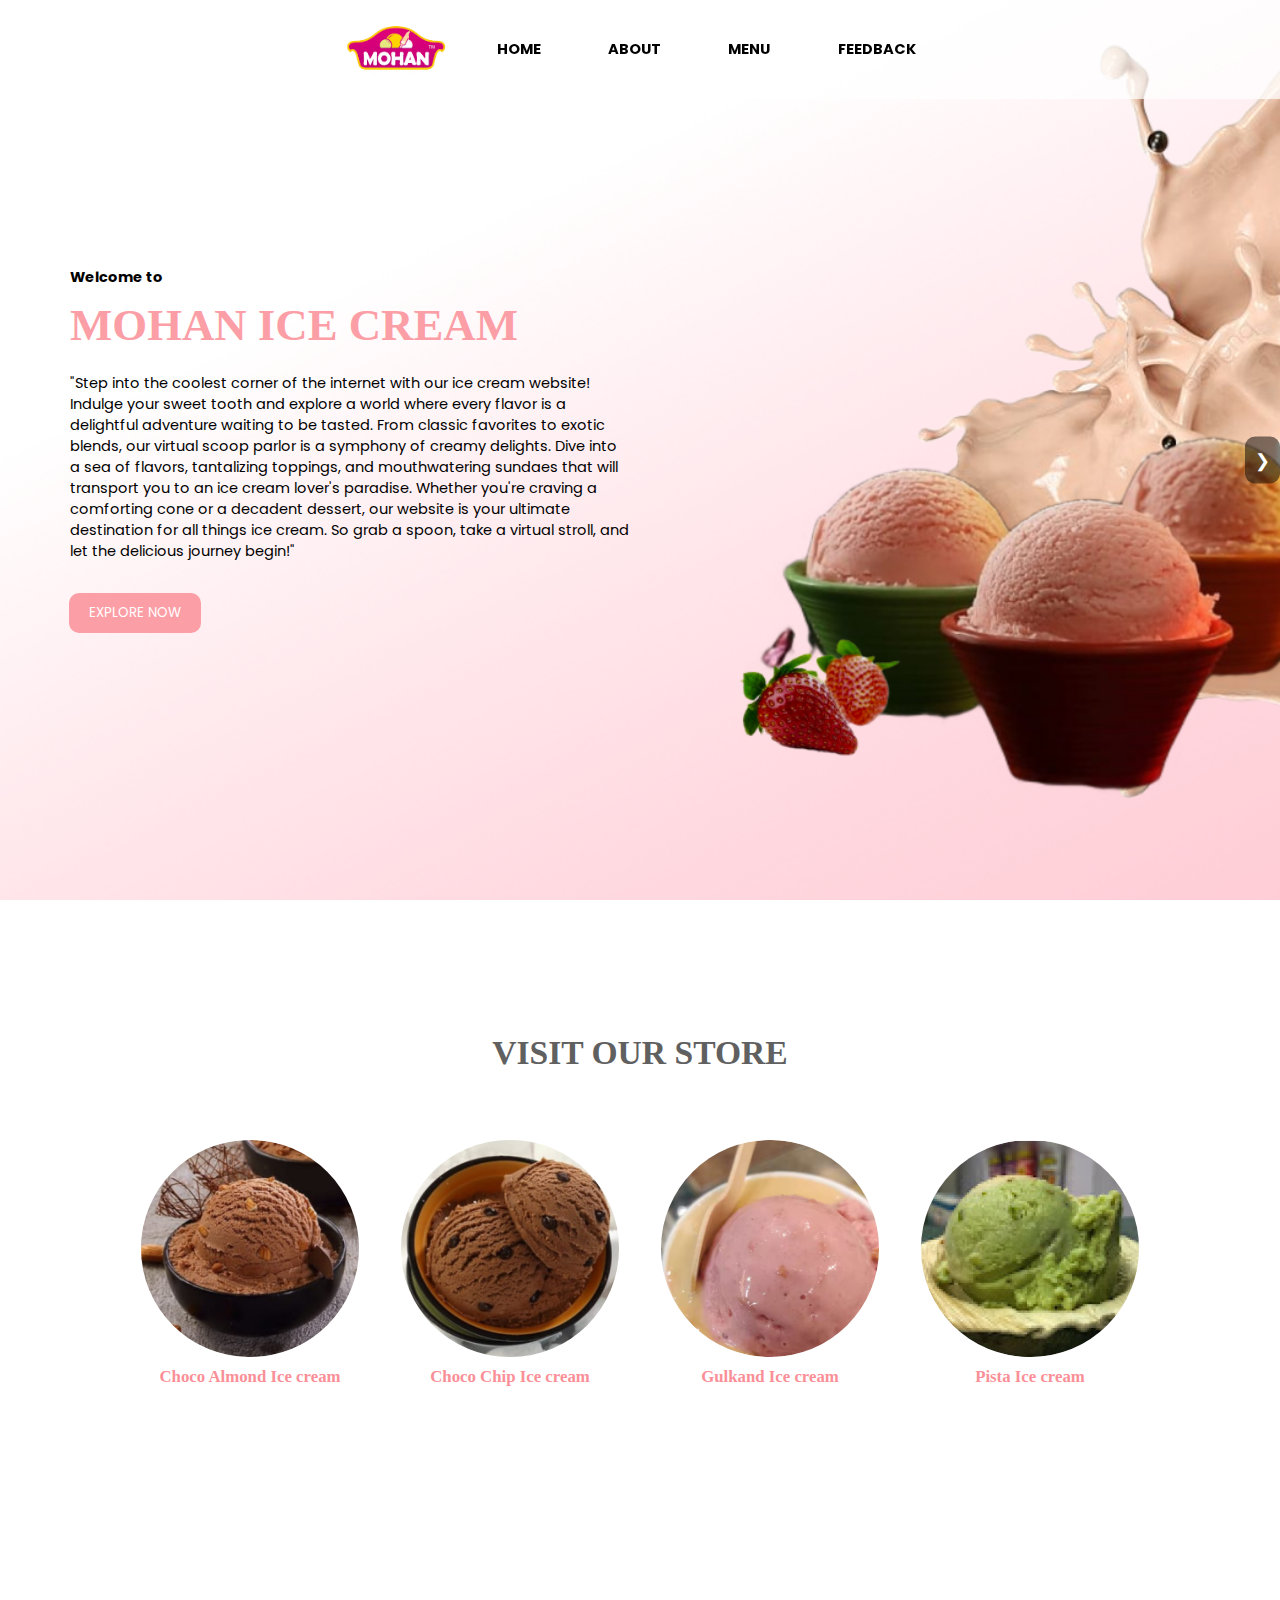
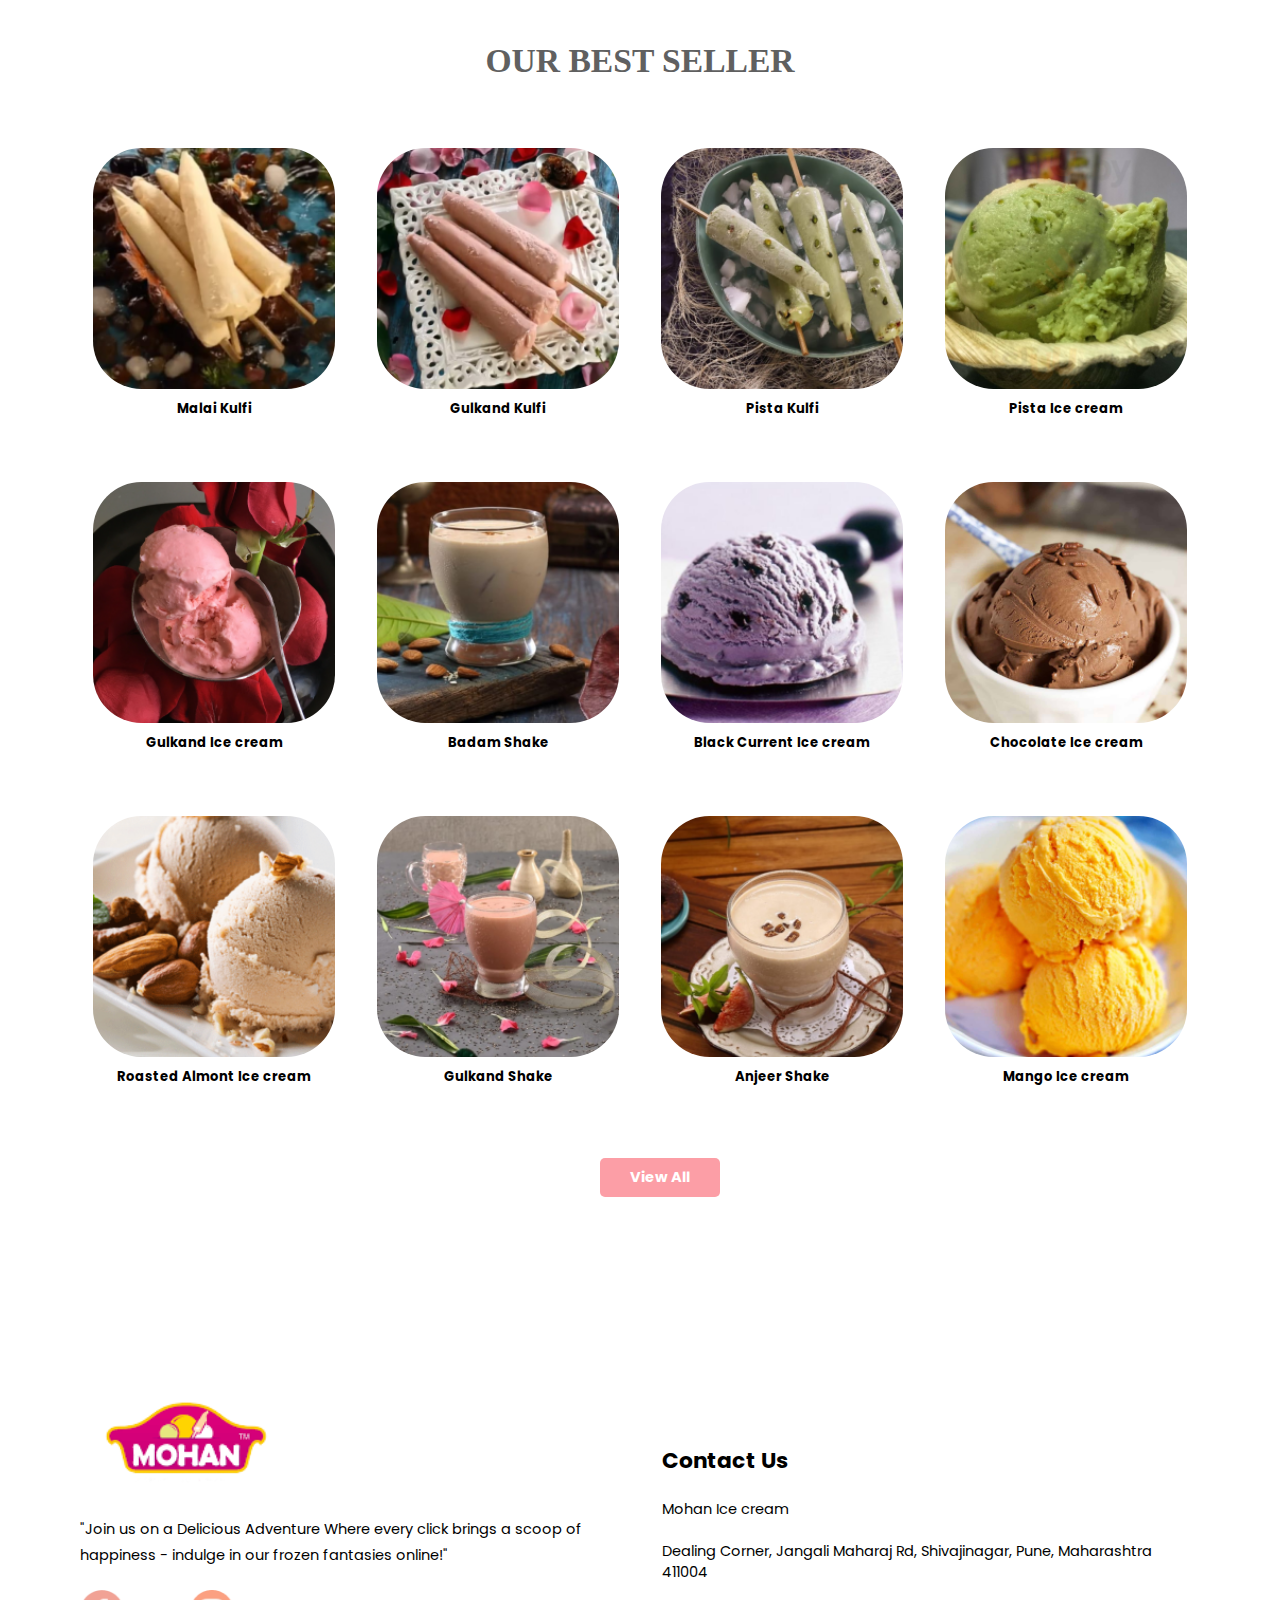
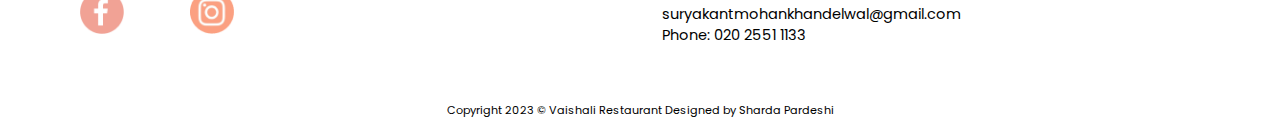
<file: Mohan_Icecream/index.html>
<!DOCTYPE html>
<html lang="en">
<head>
    <meta charset="UTF-8">
    <meta name="viewport" content="width=device-width, initial-scale=1.0">
    <link rel="stylesheet" href="https://cdnjs.cloudflare.com/ajax/libs/font-awesome/6.5.2/css/all.min.css" />
    <link rel="stylesheet" href="./css/style.css">
    <link rel="stylesheet" href="./css/responsive.css">
    <link
        rel="stylesheet"
        href="https://cdn.jsdelivr.net/npm/swiper@11/swiper-bundle.min.css"
    />
    <title>Responsive Icecream Web</title>
</head>
<body>
    

    <!--------------Header start----------------->
    
    <header>
        <div class="container">
            <div class="navbar">
                <div class="logo">
                    <a href="#"><img src="../Mohan_Icecream/imgs/mi_logo.png" height="65px" width="70 px" alt=""></a>
                </div>
                <nav>
                    <div class="btn">
                        <i class="fas fa-times close-btn"></i>
                    </div>
                    <li><a href="#">HOME</a></li>
                    <li><a href="about.html">ABOUT</a></li>
                    <li><a href="menu.html">MENU</a></li>
                    <li><a href="feedback.html">FEEDBACK</a></li>
                </nav>
                <div class="btn">
                    <i class="fas fa-bars menu-btn"></i>
                </div>
            </div>
        </div>
    </header>


    <!--------------Header close----------------->

    <!--------------Sliders open----------------->
    <div id="slide">
    <div class="carousel">
        <div class="carousel-slide">
            <div class="slide" style="background-image: url('./imgs/landing1.png');">
                <div class="content">
                    <p style="font-size: 1.3rem; text-align: left;"><b>Welcome to</b></p>
                    <h2 class="main_heading-1" style="padding-bottom: 2rem; padding-top: 1rem; text-align: left;">MOHAN  ICE CREAM</h2>
                    <p style="font-size: 1.3rem; padding-bottom: 1rem; text-align: left;">"Step into the coolest corner of the internet with our ice 
                        cream website! Indulge your sweet tooth and explore a world 
                        where every flavor is a delightful adventure waiting to be 
                        tasted. From classic favorites to exotic blends, our virtual 
                        scoop parlor is a symphony of creamy delights. Dive into a sea 
                        of flavors, tantalizing toppings, and mouthwatering sundaes 
                        that will transport you to an ice cream lover's paradise. 
                        Whether you're craving a comforting cone or a decadent dessert, 
                        our website is your ultimate destination for all things ice cream. 
                        So grab a spoon, take a virtual stroll, and let the delicious 
                        journey begin!"
                    </p>                    
                    <button>EXPLORE NOW</button>
                </div>
            </div>
            <div class="slide" style="background-image: url('./imgs/landing2.jpg');">
                <div class="content">
                    <h1 class="normal_heading">"Embrace the sweetness of summer with our mango season ice cream - 
                        aste of sunshine in every scoop!"</h1>
                    <p class="normal_heading-1" style="color: #fc9ea6; padding-bottom: 1rem;">Mohan's Mango Season Is Here</p>
                    <button>EXPLORE NOW</button>
                </div>
            </div>
            <div class="slide" style="background-image: url('./imgs/landing3.jpg');">
                <div class="content">
                    <h1 class="normal_heading" style="padding-bottom: 1rem;">"Experience the timeless tradition of indulgence with our authentic kulfi - 
                        a taste of culture, a scoop of satisfaction!"</h1>
                    <p class="normal_heading-1" style="color: #fc9ea6; padding-bottom: 1rem;">Corte's Best Mava Kulfi.</p>
                    <button>EXPLORE NOW</button>
                </div>
            </div>
            <div class="slide" style="background-image: url('./imgs/landing4.jpg');">
                <div class="content">
                    <h1 class="normal_heading" style="padding-bottom: 1rem;">"Sip, slurp, and savor the creamy goodness of our milkshakes - 
                        where every sip is a sweet escape!"</h1>
                    <p class="normal_heading-1" style="padding-bottom: 1rem;">Experience the Sip of Satisfaction.</p>
                    <button>EXPLORE NOW</button>
                </div>
            </div>
        </div>
        <div class="navigation">
            <button class="prev" onclick="prevSlide()">&#10094;</button>
            <button class="next" onclick="nextSlide()">&#10095;</button>
        </div>
    </div>
    </div>

    <!--------------Sliders close----------------->

    <!--------------Visit our store open----------------->
    <div id="visit">
    <div class="main-container">
        <h1 class="main_heading">VISIT OUR STORE</h1>
        <div class="container">
            <div class="image-card">
                <div class="image-wrapper">
                    <img src="./imgs/i1.png" alt="Image 1" class="circle-image">
                </div>
                <h3 style="font-family: cursive; color: #fb8f98; font-size: 1.5rem;">Choco Almond Ice cream</h3>
            </div>
            <div class="image-card">
                <div class="image-wrapper">
                    <img src="./imgs/i2.png" alt="Image 2" class="circle-image">
                </div>
                <h3 style="font-family: cursive; color: #fb8f98; font-size: 1.5rem;">Choco Chip Ice cream</h3>
            </div>
            <div class="image-card">
                <div class="image-wrapper">
                    <img src="./imgs/i3.png" alt="Image 3" class="circle-image">
                </div>
                <h3 style="font-family: cursive; color: #fb8f98; font-size: 1.5rem;">Gulkand Ice cream</h3>
            </div>
            <div class="image-card">
                <div class="image-wrapper">
                    <img src="./imgs/i4.png" alt="Image 4" class="circle-image">
                </div>
                <h3 style="font-family: cursive; color: #fb8f98; font-size: 1.5rem;">Pista Ice cream</h3>
            </div>
        </div>
    </div>
    </div>

    <!--------------Visit our store close----------------->

    <!--------------menu open----------------->
    <div id="menu">
    <div class="main-container">
        <h1 class="main_heading">OUR BEST SELLER</h1>
        <div class="gallery">
            <div class="row">
                <div class="image-card">
                    <div class="image-wrapper">
                        <img src="./imgs/menu/m1.png" alt="Image 1" class="gallery-image">
                    </div>
                    <h3>Malai Kulfi</h3>
                </div>
                <div class="image-card">
                    <div class="image-wrapper">
                        <img src="./imgs/menu/m2.png" alt="Image 2" class="gallery-image">
                    </div>
                    <h3>Gulkand Kulfi</h3>
                </div>
                <div class="image-card">
                    <div class="image-wrapper">
                        <img src="./imgs/menu/m3.png" alt="Image 3" class="gallery-image">
                    </div>
                    <h3>Pista Kulfi</h3>
                </div>
                <div class="image-card">
                    <div class="image-wrapper">
                        <img src="./imgs/menu/m4.png" alt="Image 4" class="gallery-image">
                    </div>
                    <h3>Pista Ice cream</h3>
                </div>
            </div>
            <div class="row">
                <div class="image-card">
                    <div class="image-wrapper">
                        <img src="./imgs/menu/m5.png" alt="Image 5" class="gallery-image">
                    </div>
                    <h3>Gulkand Ice cream</h3>
                </div>
                <div class="image-card">
                    <div class="image-wrapper">
                        <img src="./imgs/menu/m6.png" alt="Image 6" class="gallery-image">
                    </div>
                    <h3>Badam Shake</h3>
                </div>
                <div class="image-card">
                    <div class="image-wrapper">
                        <img src="./imgs/menu/m7.png" alt="Image 7" class="gallery-image">
                    </div>
                    <h3>Black Current Ice cream</h3>
                </div>
                <div class="image-card">
                    <div class="image-wrapper">
                        <img src="./imgs/menu/m8.png" alt="Image 8" class="gallery-image">
                    </div>
                    <h3>Chocolate Ice cream</h3>
                </div>
            </div>
            <div class="row">
                <div class="image-card">
                    <div class="image-wrapper">
                        <img src="./imgs/menu/m9.png" alt="Image 9" class="gallery-image">
                    </div>
                    <h3>Roasted Almont Ice cream</h3>
                </div>
                <div class="image-card">
                    <div class="image-wrapper">
                        <img src="./imgs/menu/m10.png" alt="Image 10" class="gallery-image">
                    </div>
                    <h3>Gulkand Shake</h3>
                </div>
                <div class="image-card">
                    <div class="image-wrapper">
                        <img src="./imgs/menu/m11.png" alt="Image 11" class="gallery-image">
                    </div>
                    <h3>Anjeer Shake</h3>
                </div>
                <div class="image-card">
                    <div class="image-wrapper">
                        <img src="./imgs/menu/m12.png" alt="Image 12" class="gallery-image">
                    </div>
                    <h3>Mango Ice cream</h3>
                </div>
            </div>
        </div>
        <div class="button-container">
            <button class="view-all-button"><b>View All</b></button>
        </div>
    </div>
    </div>

    <!--------------menu close----------------->



    <!--------------footer open----------------->

     <section id="footer">
        <div class="container">
            <div class="footer_container">
                <div class="about_us">
                    <h2><img src="./imgs/mi_logo.png" alt=""></h2>
                    <p>
                        "Join us on a Delicious Adventure Where every 
                        click brings a scoop of happiness - indulge in our 
                        frozen fantasies online!"
                    </p>
                    <div class="img_logo">
                        <img src="./imgs/facebook_logo.png" alt="">
                        <img src="./imgs/Insta_logo.png" alt="">
                    </div>

                </div>
                
                <div class="contact_us">
                    <h2>Contact Us</h2>
                    <p>Mohan Ice cream</p><br>
                    <p>Dealing Corner, Jangali Maharaj Rd, 
                       Shivajinagar, Pune, Maharashtra 411004</p><br>
                    <p>suryakantmohankhandelwal@gmail.com</p>
                    <p>Phone: 020 2551 1133</p>

                </div>

            </div>
        </div>
    </section>

   

    <footer>
        <div class="container">
            <p>
                Copyright 2023 &copy; Vaishali Restaurant Designed by Sharda Pardeshi</a>
            </p>
        </div>
    </footer>
    <!--------------footer open----------------->

   

    <script src="../Mohan_Icecream/js/script.js"></script>

</body>
</html>
</file>
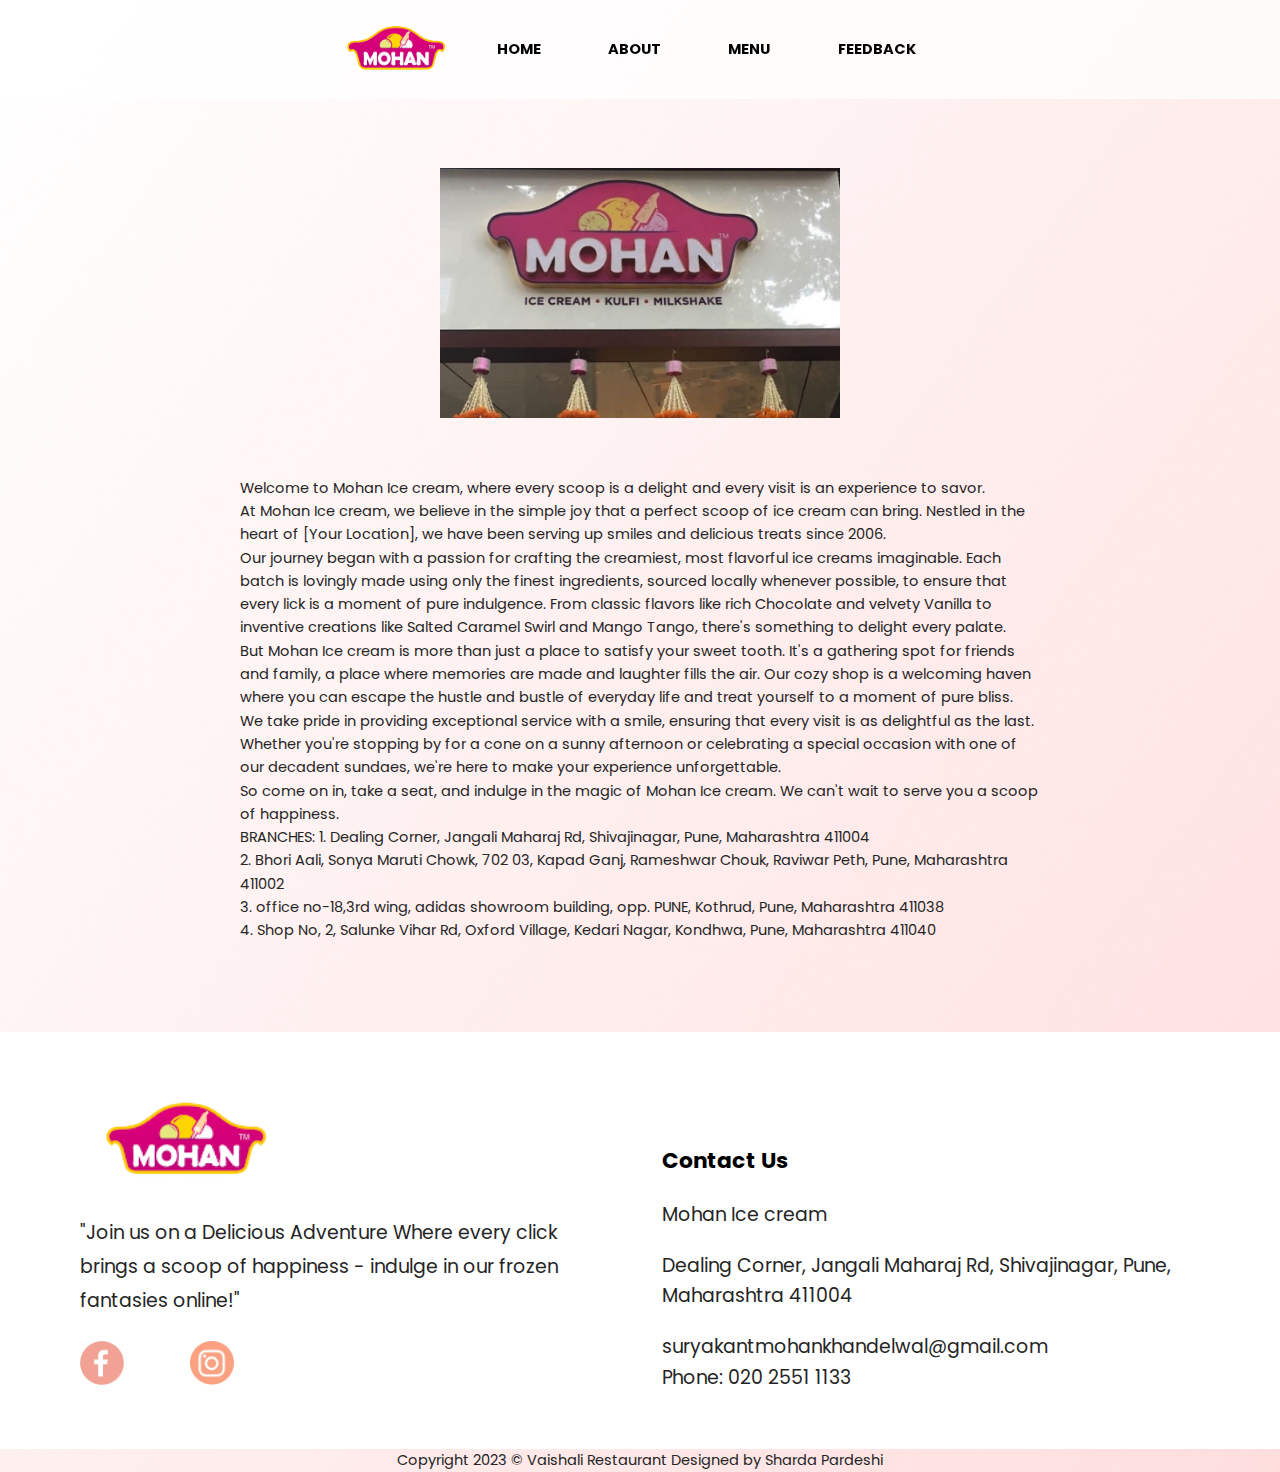
<file: Mohan_Icecream/about.html>
<!DOCTYPE html>
<html lang="en">
<head>
    <meta charset="UTF-8">
    <meta name="viewport" content="width=device-width, initial-scale=1.0">
    <link rel="stylesheet" href="https://cdnjs.cloudflare.com/ajax/libs/font-awesome/6.5.2/css/all.min.css" />
    <link rel="stylesheet" href="./css/style.css">
    <link rel="stylesheet" href="./css/responsive.css">
    <link rel="stylesheet" href="./css/about.css">
    <link
        rel="stylesheet"
        href="https://cdn.jsdelivr.net/npm/swiper@11/swiper-bundle.min.css"
    />
    <title>Responsive Icecream Web</title>
</head>
<body>
    

    <!--------------Header start----------------->
    <header>
        <div class="container">
            <div class="navbar">
                <div class="logo">
                    <a href="#"><img src="../Mohan_Icecream/imgs/mi_logo.png" height="65px" width="95 px" alt=""></a>
                </div>
                <nav>
                    <div class="btn">
                        <i class="fas fa-times close-btn"></i>
                    </div>
                    <li><a href="index.html">HOME</a></li>
                    <li><a href="">ABOUT</a></li>
                    <li><a href="menu.html">MENU</a></li>
                    <li><a href="feedback.html">FEEDBACK</a></li>
                </nav>
                <div class="btn">
                    <i class="fas fa-bars menu-btn"></i>
                </div>
            </div>
        </div>
    </header>
    <!--------------Header close----------------->

    <!--------------about open----------------->
    
    <div class="main-container">
        <div class="image-container">
            <img src="./imgs/about.png" alt="Small Image" class="center-image">
        </div>
        <div class="text-container">
            <p>
              Welcome to Mohan Ice cream, where every scoop is a delight and every visit is an experience to savor.<br>
              At Mohan Ice cream, we believe in the simple joy that a perfect scoop of ice cream can bring. Nestled in the heart of [Your Location], we have been serving up smiles and delicious treats since 2006.<br>
              Our journey began with a passion for crafting the creamiest, most flavorful ice creams imaginable. Each batch is lovingly made using only the finest ingredients, sourced locally whenever possible, to ensure that every lick is a moment of pure indulgence. From classic flavors like rich Chocolate and velvety Vanilla to inventive creations like Salted Caramel Swirl and Mango Tango, there's something to delight every palate.<br>
              But Mohan Ice cream is more than just a place to satisfy your sweet tooth. It's a gathering spot for friends and family, a place where memories are made and laughter fills the air. Our cozy shop is a welcoming haven where you can escape the hustle and bustle of everyday life and treat yourself to a moment of pure bliss.<br>
              We take pride in providing exceptional service with a smile, ensuring that every visit is as delightful as the last. Whether you're stopping by for a cone on a sunny afternoon or celebrating a special occasion with one of our decadent sundaes, we're here to make your experience unforgettable.<br>
              So come on in, take a seat, and indulge in the magic of Mohan Ice cream. We can't wait to serve you a scoop of happiness.<br>
              BRANCHES:
              1. Dealing Corner, Jangali Maharaj Rd, Shivajinagar, Pune, Maharashtra 411004<br>
              2. Bhori Aali, Sonya Maruti Chowk, 702 03, Kapad Ganj, Rameshwar Chouk, Raviwar Peth, Pune, Maharashtra 411002<br>
              3. office no-18,3rd wing, adidas showroom building, opp. PUNE, Kothrud, Pune, Maharashtra 411038<br>
              4. Shop No, 2, Salunke Vihar Rd, Oxford Village, Kedari Nagar, Kondhwa, Pune, Maharashtra 411040<br>   
                
            </p>
        </div>
    </div>

    <!--------------about close----------------->

    <!--------------footer open----------------->

     <section id="footer">
        <div class="container">
            <div class="footer_container">
                <div class="about_us">
                    <h2><img src="./imgs/mi_logo.png" alt=""></h2>
                    <p>
                        "Join us on a Delicious Adventure Where every 
                        click brings a scoop of happiness - indulge in our 
                        frozen fantasies online!"
                    </p>
                    <div class="img_logo">
                        <img src="./imgs/facebook_logo.png" alt="">
                        <img src="./imgs/Insta_logo.png" alt="">
                    </div>

                </div>
                
                <div class="contact_us">
                    <h2>Contact Us</h2>
                    <p>Mohan Ice cream</p><br>
                    <p>Dealing Corner, Jangali Maharaj Rd, 
                       Shivajinagar, Pune, Maharashtra 411004</p><br>
                    <p>suryakantmohankhandelwal@gmail.com</p>
                    <p>Phone: 020 2551 1133</p>

                </div>

            </div>
        </div>
    </section>

   

    <footer>
        <div class="container">
            <p>
                Copyright 2023 &copy; Vaishali Restaurant Designed by Sharda Pardeshi</a>
            </p>
        </div>
    </footer>
    <!--------------footer open----------------->

   

    <script src="../Mohan_Icecream/js/script.js"></script>

</body>
</html>
</file>
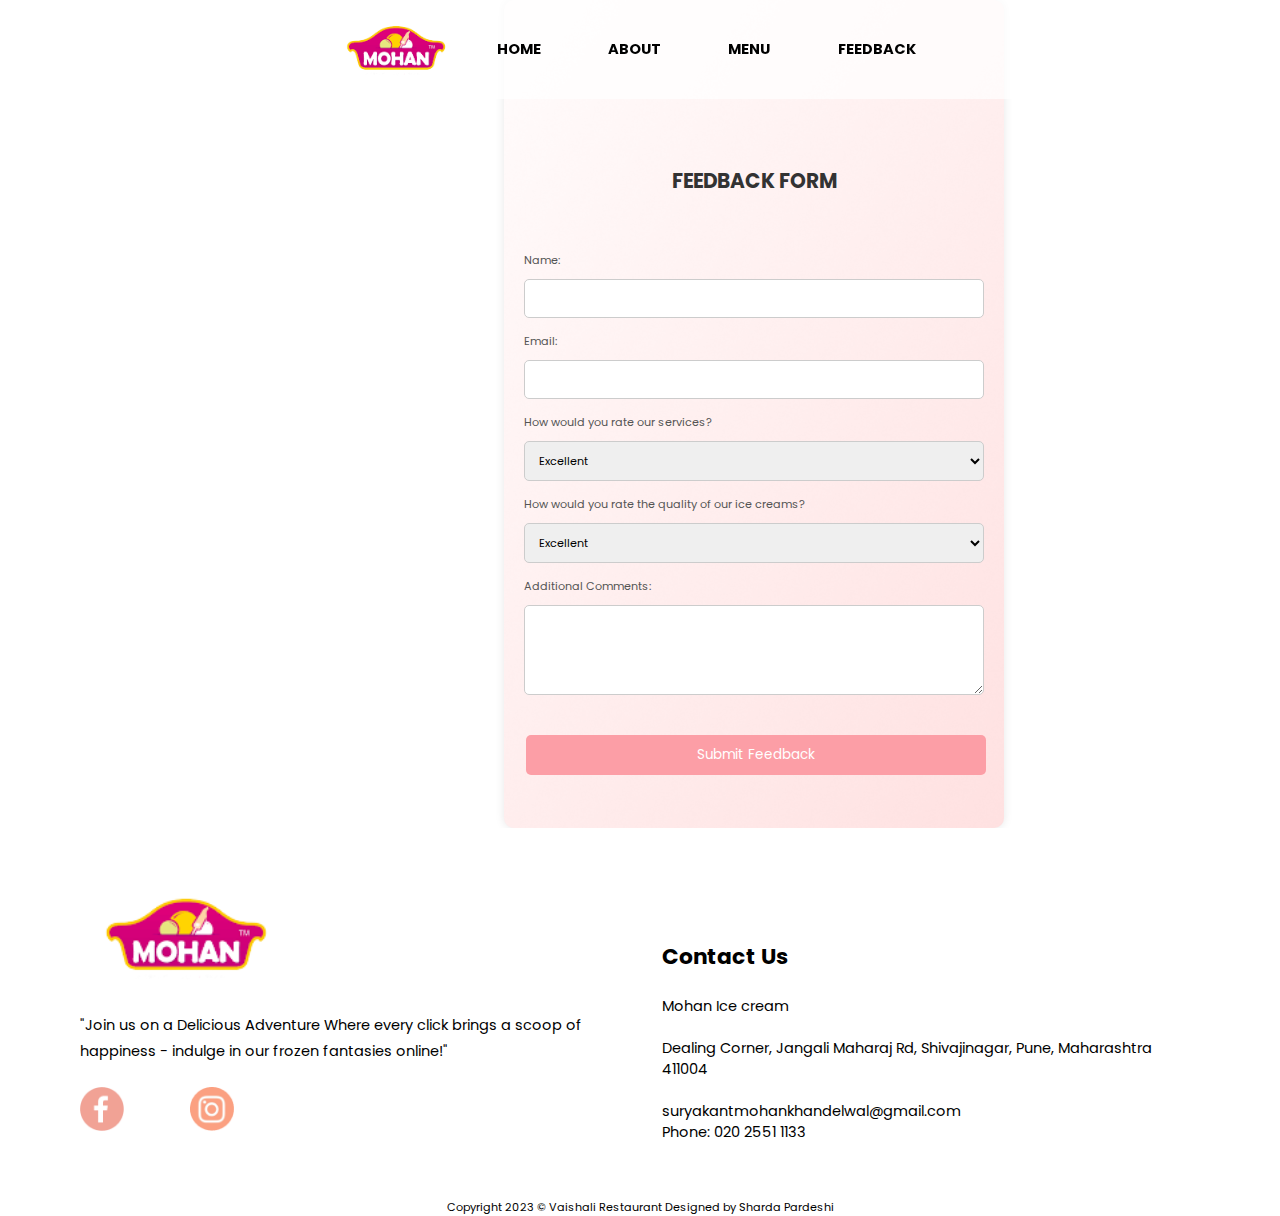
<file: Mohan_Icecream/feedback.html>
<!DOCTYPE html>
<html lang="en">
<head>
    <meta charset="UTF-8">
    <meta name="viewport" content="width=device-width, initial-scale=1.0">
    <link rel="stylesheet" href="https://cdnjs.cloudflare.com/ajax/libs/font-awesome/6.5.2/css/all.min.css" />
    <link rel="stylesheet" href="./css/feedback.css">
    <link rel="stylesheet" href="./css/style.css">
    <link rel="stylesheet" href="./css/responsive.css">
    
    <link
        rel="stylesheet"
        href="https://cdn.jsdelivr.net/npm/swiper@11/swiper-bundle.min.css"
    />
    <title>Responsive Icecream Web</title>
</head>
<body>
    

    <!--------------Header start----------------->
    <header>
        <div class="container">
            <div class="navbar">
                <div class="logo">
                    <a href="#"><img src="../Mohan_Icecream/imgs/mi_logo.png" height="65px" width="95 px" alt=""></a>
                </div>
                <nav>
                    <div class="btn">
                        <i class="fas fa-times close-btn"></i>
                    </div>
                    <li><a href="index.html">HOME</a></li>
                    <li><a href="about.html">ABOUT</a></li>
                    <li><a href="menu.html">MENU</a></li>
                    <li><a href="">FEEDBACK</a></li>
                </nav>
                <div class="btn">
                    <i class="fas fa-bars menu-btn"></i>
                </div>
            </div>
        </div>
    </header>
    <!--------------Header close----------------->

    <!--------------feedback open----------------->
    
    <div class="form-container">
        <h1 style="padding-top: 5rem;">FEEDBACK FORM</h1>
        <form id="feedback-form">
            <div class="form-group">
                <label for="name">Name:</label>
                <input type="text" id="name" name="name" required>
            </div>
            <div class="form-group">
                <label for="email">Email:</label>
                <input type="email" id="email" name="email" required>
            </div>
            <div class="form-group">
                <label for="services">How would you rate our services?</label>
                <select id="services" name="services">
                    <option value="excellent">Excellent</option>
                    <option value="good">Good</option>
                    <option value="average">Average</option>
                    <option value="poor">Poor</option>
                </select>
            </div>
            <div class="form-group">
                <label for="quality">How would you rate the quality of our ice creams?</label>
                <select id="quality" name="quality">
                    <option value="excellent">Excellent</option>
                    <option value="good">Good</option>
                    <option value="average">Average</option>
                    <option value="poor">Poor</option>
                </select>
            </div>
            <div class="form-group">
                <label for="comments">Additional Comments:</label>
                <textarea id="comments" name="comments" rows="4"></textarea>
            </div>
            <button type="submit" style="margin-bottom: 3rem;">Submit Feedback</button>
        </form>
        <div id="thank-you-message" class="thank-you-message">
            <h2>Thank You!</h2>
            <p>Your feedback has been submitted successfully.</p>
        </div>
    </div>

    <!--------------feedback close----------------->

    <!--------------footer open----------------->

     <section id="footer">
        <div class="container">
            <div class="footer_container">
                <div class="about_us">
                    <h2><img src="./imgs/mi_logo.png" alt=""></h2>
                    <p>
                        "Join us on a Delicious Adventure Where every 
                        click brings a scoop of happiness - indulge in our 
                        frozen fantasies online!"
                    </p>
                    <div class="img_logo">
                        <img src="./imgs/facebook_logo.png" alt="">
                        <img src="./imgs/Insta_logo.png" alt="">
                    </div>

                </div>
                
                <div class="contact_us">
                    <h2>Contact Us</h2>
                    <p>Mohan Ice cream</p><br>
                    <p>Dealing Corner, Jangali Maharaj Rd, 
                       Shivajinagar, Pune, Maharashtra 411004</p><br>
                    <p>suryakantmohankhandelwal@gmail.com</p>
                    <p>Phone: 020 2551 1133</p>

                </div>

            </div>
        </div>
    </section>

   

    <footer>
        <div class="container">
            <p>
                Copyright 2023 &copy; Vaishali Restaurant Designed by Sharda Pardeshi</a>
            </p>
        </div>
    </footer>
    <!--------------footer open----------------->

   

    <script src="./js/script.js"></script>

</body>
</html>
</file>
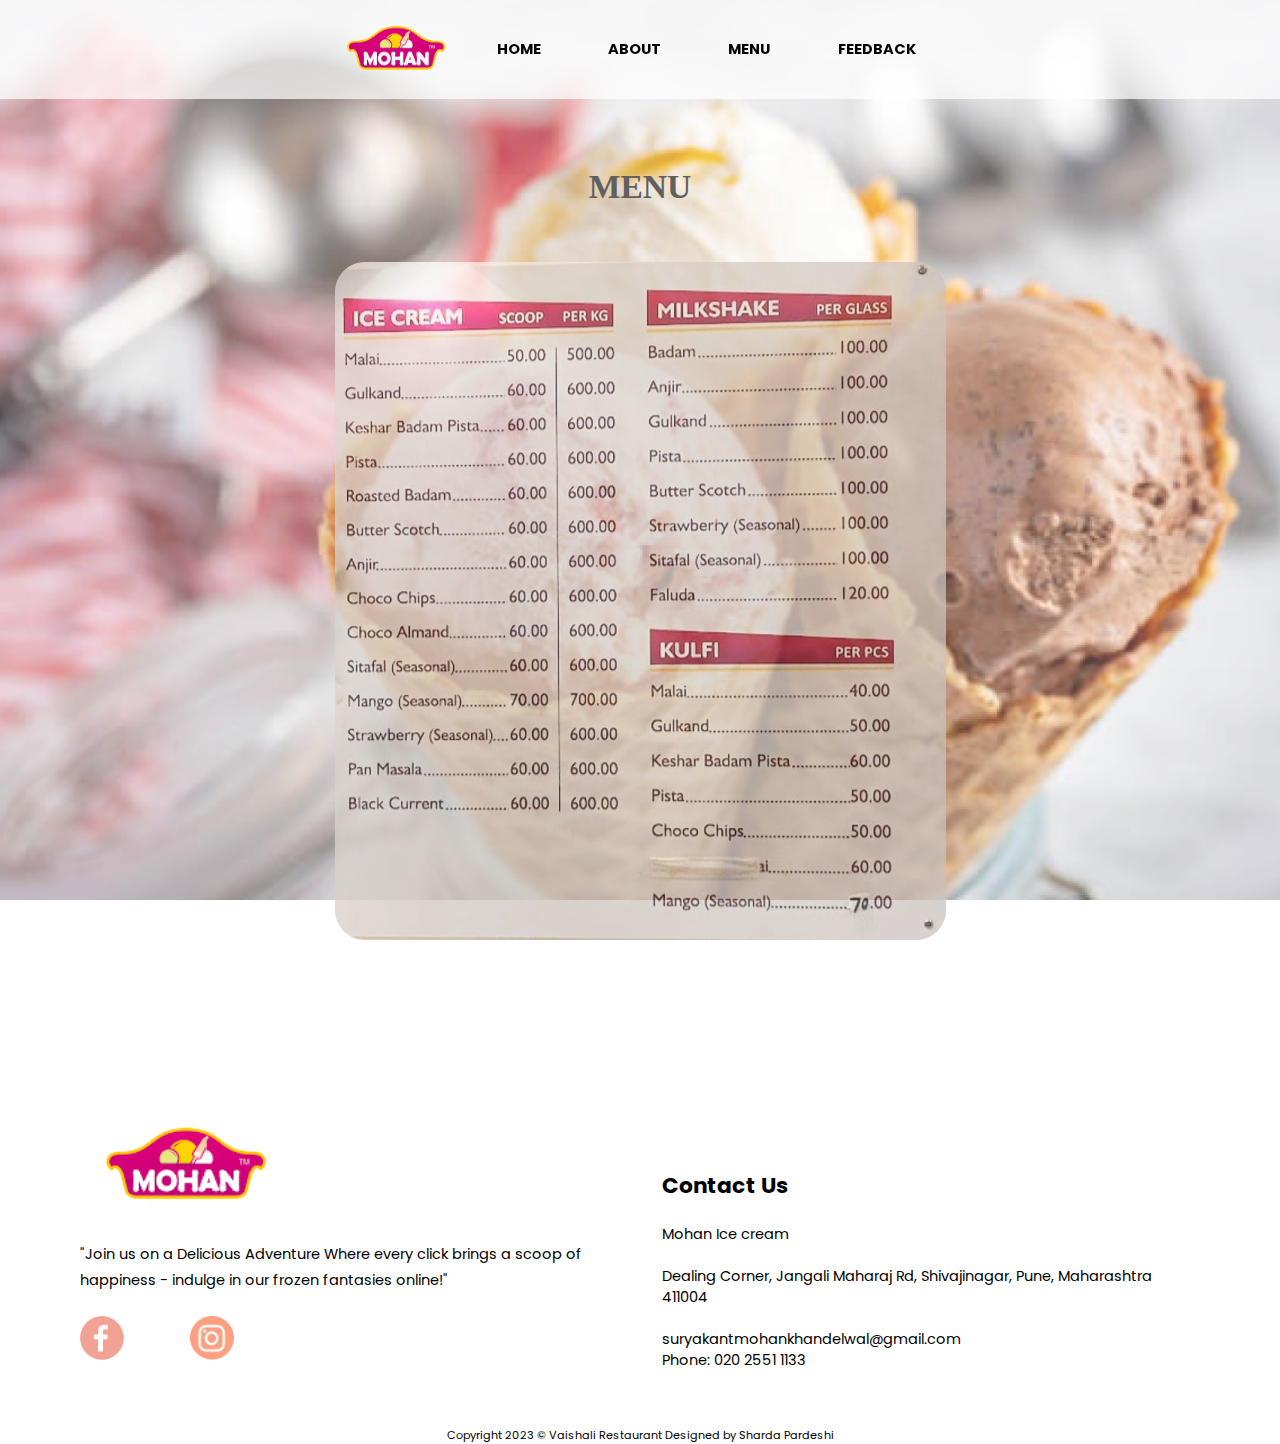
<file: Mohan_Icecream/menu.html>
<!DOCTYPE html>
<html lang="en">
<head>
    <meta charset="UTF-8">
    <meta name="viewport" content="width=device-width, initial-scale=1.0">
    <link rel="stylesheet" href="https://cdnjs.cloudflare.com/ajax/libs/font-awesome/6.5.2/css/all.min.css" />
    <link rel="stylesheet" href="./css/menu.css">
    <link rel="stylesheet" href="./css/style.css">
    <link rel="stylesheet" href="./css/responsive.css">
    <link
        rel="stylesheet"
        href="https://cdn.jsdelivr.net/npm/swiper@11/swiper-bundle.min.css"
    />
    <title>Responsive Icecream Web</title>
</head>
<body>
    

    <!--------------Header start----------------->
    <header>
        <div class="container">
            <div class="navbar">
                <div class="logo">
                    <a href="#"><img src="../Mohan_Icecream/imgs/mi_logo.png" height="65px" width="95 px" alt=""></a>
                </div>
                <nav>
                    <div class="btn">
                        <i class="fas fa-times close-btn"></i>
                    </div>
                    <li><a href="index.html">HOME</a></li>
                    <li><a href="about.html">ABOUT</a></li>
                    <li><a href="">MENU</a></li>
                    <li><a href="feedback.html">FEEDBACK</a></li>
                </nav>
                <div class="btn">
                    <i class="fas fa-bars menu-btn"></i>
                </div>
            </div>
        </div>
    </header>
    <!--------------Header close----------------->


    <!--------------menu open----------------->

    <div class="root">
  
        <div class="menu-card-wrapper">
          <div class="main_heading">MENU</div>
        </div>
        <main class="menu1-1-parent">
          <img class="menu1-1-icon1" alt="" src="./imgs/menu_card.png" />
        </main>
      </div>

    <!--------------menu close----------------->


    <!--------------footer open----------------->

    <section id="footer">
        <div class="container">
            <div class="footer_container">
                <div class="about_us">
                    <h2><img src="./imgs/mi_logo.png" alt=""></h2>
                    <p>
                        "Join us on a Delicious Adventure Where every 
                        click brings a scoop of happiness - indulge in our 
                        frozen fantasies online!"
                    </p>
                    <div class="img_logo">
                        <img src="./imgs/facebook_logo.png" alt="">
                        <img src="./imgs/Insta_logo.png" alt="">
                    </div>

                </div>
                
                <div class="contact_us">
                    <h2>Contact Us</h2>
                    <p>Mohan Ice cream</p><br>
                    <p>Dealing Corner, Jangali Maharaj Rd, 
                       Shivajinagar, Pune, Maharashtra 411004</p><br>
                    <p>suryakantmohankhandelwal@gmail.com</p>
                    <p>Phone: 020 2551 1133</p>

                </div>

            </div>
        </div>
    </section>

   

    <footer>
        <div class="container">
            <p>
                Copyright 2023 &copy; Vaishali Restaurant Designed by Sharda Pardeshi</a>
            </p>
        </div>
    </footer>
    <!--------------footer open----------------->

   

    <script src="../Mohan_Icecream/js/script.js"></script>

</body>
</html>
</file>
<file: Mohan_Icecream/css/style.css>
@import url('https://fonts.googleapis.com/css2?family=Poppins:ital,wght@0,100;0,200;0,300;0,400;0,500;0,600;0,700;0,800;0,900;1,100;1,200;1,300;1,400;1,500;1,600;1,700;1,800;1,900&family=Righteous&family=Ubuntu+Sans+Mono:ital,wght@0,400..700;1,400..700&display=swap');

:root{
    --primary_color: #e74c3c;
    --white_color: #fff;

    --ubuntu: "ubuntu";
    --righteous: "Righteous";

    --box-shadow: 10px 10px 5px rgba(0,0,0,0.3);
}

html{
    font-size: 70%;
}

*{
    box-sizing: border-box;
    margin: 0;
    padding: 0;
    font-family: "poppins";
}

/*------------Utility classes start-------------------*/

a{
    text-decoration: none;
}

.container{
    max-width: 1440px;
    margin: 0 auto;
    padding: 0 80px;
}

.main_heading-1{
    font-size: 4rem;
    font-family: cursive;
    text-align: left;
    color: #fc9ea6;
}

.main_heading{
    font-weight: bold;
    font-size: 3rem;
    font-family: cursive;
    text-align: center;
    color: #606060;
}


.normal_heading{
    font-size: 2rem;
    font-family: cursive;
    color: #ffffff;
    text-align: left; 
}

.normal_heading-1{
    font-size: 1.8rem;
    font-family: cursive;
    color: #ffffff;
    text-align: left;
    font-weight: bold; 
}

/*------------Utility classes close-------------------*/


/*------------Header start-------------------*/

header{
    width: 100%;
    background: rgba(255, 255, 255, 0.713);
    position: fixed;
    padding: 1.5rem 0;      
    z-index: 100;            
}

.logo img{
    display: block;
    object-fit: cover;
    width: 100%;
    
}

.navbar{
    display: flex;
    justify-content: space-between;
    align-items: center;
}

.navbar nav{
    display: flex;
    align-items: center;
}

.navbar nav li{
    list-style-type: none;
    margin: 0 3rem;
}

.navbar nav li a{
    font-weight: bold;
    font-size: 1.3rem;
    color: #000;
    position: relative;
}

.navbar nav li a::after{
    content: "";
    position: absolute;
    height: 3px;
    background: #fc9ea6;
    width: 0;
    left: 0;
    top: 30px;
    transition: all 0.5s ease-in-out;
}

.navbar nav li a:hover::after{
    width: 100%;
}

.btn{
    font-size: 2.2rem;
    color: #000;
    cursor: pointer;
    display: none;
}

/*------------Header close-------------------*/


/*------------Sliders start-------------------*/



.carousel {
    position: relative;
    height: 100vh;
    width: 100%;
    display: flex;
    overflow: hidden;
}

.carousel-slide {
    display: flex;
    height: 100%;
    width: 100%;
    transition: transform 0.5s ease-in-out;
}

.slide {
    min-width: 100%;
    height: 100%;
    background-size: cover;
    background-repeat: no-repeat;
    background-position: center center;
    display: flex;
    align-items: center;
    justify-content: flex-start;
    padding-left: 50px;
    box-sizing: border-box;
}

.content {
    padding: 20px;
    color: #000;
    max-width: 600px;
}

button {
    margin-left: -430px;
    margin-top: 20px;
    padding: 10px 20px;
    background-color: #fc9ea6;
    color: white;
    border: none;
    border-radius: 10px;
    cursor: pointer;
}

button:hover {
    background-color: #fc9ea6bf;
}

.navigation {
    position: absolute;
    top: 50%;
    width: 100%;
    display: flex;
    justify-content: space-between;
    transform: translateY(-50%);
}

.navigation .prev, .navigation .next {
    background-color: rgba(0, 0, 0, 0.5);
    border: none;
    color: white;
    padding: 10px;
    cursor: pointer;
    font-size: 18px;
}


/*------------Sliders close-------------------*/

/*------------Visit our store open-------------------*/



body {
    justify-content: center;
    align-items: center;
    text-align: center;
}

.main-container {
    width: 100%;
    max-width: 1200px;
    margin: 0 auto;
    padding-top: 4rem;
    padding-bottom: 8rem;
}

h1 {
    margin-bottom: 5rem;
    margin-top: 8rem;
}

.container {
    display: flex;
    flex-wrap: wrap;
    justify-content: center;
    gap: 20px;
}

.image-card {
    width: calc(25% - 20px);
    margin-bottom: 20px;
    padding: 1rem;
}

.image-wrapper {
    width: 100%;
    padding-top: 100%; /* 1:1 Aspect Ratio */
    position: relative;
}

.circle-image {
    width: 100%;
    height: 100%;
    border-radius: 50%;
    position: absolute;
    top: 0;
    left: 0;
    object-fit: cover;
    transition: transform 0.3s ease, filter 0.3s ease;
}

.circle-image:hover {
    transform: scale(1.1);
    filter: brightness(0.8);
}

h3 {
    margin-top: 10px;
}


/*------------Visit our store close-------------------*/

/*------------menu open-------------------*/
#menu{
    background: url('../imgs/menu.png') no-repeat center center/cover;
    background-attachment: fixed;
    padding-bottom: 4rem
}

#menu .main-container{
    width: 100%;
    max-width: 1200px;
    margin: 0 auto;
}

#menu h1 {
    margin-bottom: 5rem;
}

#menu .gallery {
    display: flex;
    flex-direction: column;
    gap: 20px;
}

#menu .row {
    display: flex;
    justify-content: center;
    gap: 20px;
}

#menu .image-card {
    width: 22%;
    margin-bottom: 20px;
    text-align: center;
}

#menu .image-wrapper {
    width: 100%;
    padding-top: 100%; /* 1:1 Aspect Ratio */
    position: relative;
}

#menu .gallery-image {
    width: 100%;
    height: 100%;
    border-radius: 20%;
    position: absolute;
    top: 0;
    left: 0;
    object-fit: cover;
    transition: transform 0.3s ease, filter 0.3s ease;
}

#menu .gallery-image:hover {
    transform: scale(1.1);
    filter: brightness(0.8);
}

#menu h3 {
    margin-top: 10px;
}

#menu .button-container {
    margin-top: 20px;
}

#menu .view-all-button {
    margin-left: 40px;
    padding: 9px 30px;
    font-size: 1.3rem;
    color: white;
    background-color: #fc9ea6;
    border: none;
    border-radius: 5px;
    cursor: pointer;
    transition: background-color 0.3s ease;
}

#menu .view-all-button:hover {
    background-color: #fc9ea697;
}

/*------------menu close-------------------*/



/*--------------footer start-----------------*/

#footer{
    background: #fff;
    padding: 5rem 0;
    color: var(--box-shadow);
    font-size: 1.3rem;
}

.footer_container{
    display: grid;
    grid-template-columns: repeat(2,1fr);
    grid-gap: 4rem;
}

.about_us img{
    display: block;
    object-fit: cover;
    width: 40%;
    text-align: left;
}

#footer .img_logo{
    display: grid;
    grid-template-columns: repeat(2,1fr);
    width: 220px;
}

.about_us p{
    line-height: 1.8;
    padding-bottom: 2rem;
    text-align: left;
}

.footer_container h2{
    padding-bottom: 2rem;
    color: var(--box-shadow);
}


.contact_us{
    text-align: left;
    padding-top: 5rem;
}


/*--------------fooeter close-----------------*/
</file>
<file: Mohan_Icecream/css/responsive.css>
@media (max-width: 768px) {
    .image-card {
        width: calc(50% - 20px);
    }
    .image-card {
        width: 45%;
    }
}

@media (max-width: 480px) {
    .image-card {
        width: 100%;
    }
    .image-card {
        width: 100%;
    }
}
</file>
<file: Mohan_Icecream/css/about.css>
* {
    box-sizing: border-box;
    margin: 0;
    padding: 0;
}

body {
    justify-content: center;
    align-items: center;
    min-height: 100vh;
    font-family: Arial, sans-serif;
    background-image: url('../imgs/about_b.png'); /* Replace with your background image */
    background-size: cover;
    background-position: center;
    background-repeat: no-repeat;
    text-align: center;
}

.main-container {
    padding-top: 15rem;
    width: 100%;
    max-width: 800px;
    border-radius: 10px;
}

.image-container {
    margin-bottom: 20px;
}

.center-image {
    width: 400px; /* Adjust the width as needed */
    height: auto;
    margin-bottom: 3rem;
}

.text-container {
    text-align: left;
    
}

p {
    font-size: 1.3em;
    line-height: 1.6;
    color: #252525;
}
</file>
<file: Mohan_Icecream/css/feedback.css>
html, body {
    height: 100%;
}


.form-container {
    background: url('../imgs/about_b.png') no-repeat center center/cover;
    margin-left: 45rem;
    width: 100%;
    max-width: 500px;
    padding: 20px;
    background-color: #ffffff;
    border-radius: 10px;
    box-shadow: 0 0 10px rgba(0, 0, 0, 0.1);
    text-align: center;
}

h1 {
    margin-bottom: 20px;
    font-size: 1.8em;
    color: #333;
}

.form-group {
    margin-bottom: 15px;
    text-align: left;
}

label {
    display: block;
    margin-bottom: 5px;
    color: #555;
}

input[type="text"],
input[type="email"],
select,
textarea {
    width: 100%;
    padding: 10px;
    border: 1px solid #ccc;
    border-radius: 5px;
    font-size: 1em;
    margin-top: 5px;
}

textarea {
    resize: vertical;
}

.form-container button {
    margin-left: 2px;
    width: 100%;
    
    border: none;
    border-radius: 5px;
    background-color: #fc9ea6;
    color: white;
    font-size: 1.2em;
    cursor: pointer;
    transition: background-color 0.3s ease;
}

.form-container button:hover {
    background-color: #fc9ea693;
}

.thank-you-message {
    display: none;
}

@media (max-width: 768px) {
    .form-container {
        padding: 15px;
    }

    h1 {
        font-size: 1.5em;
    }
}
</file>
<file: Mohan_Icecream/css/menu.css>
.root{
    background: url('../imgs/menu_b.png') no-repeat center center/cover;
    background-attachment: fixed;
    padding-top: 15rem;
    padding-bottom: 10rem
}

.menu-card-wrapper {
    margin-bottom: 5rem;
}
</file>
